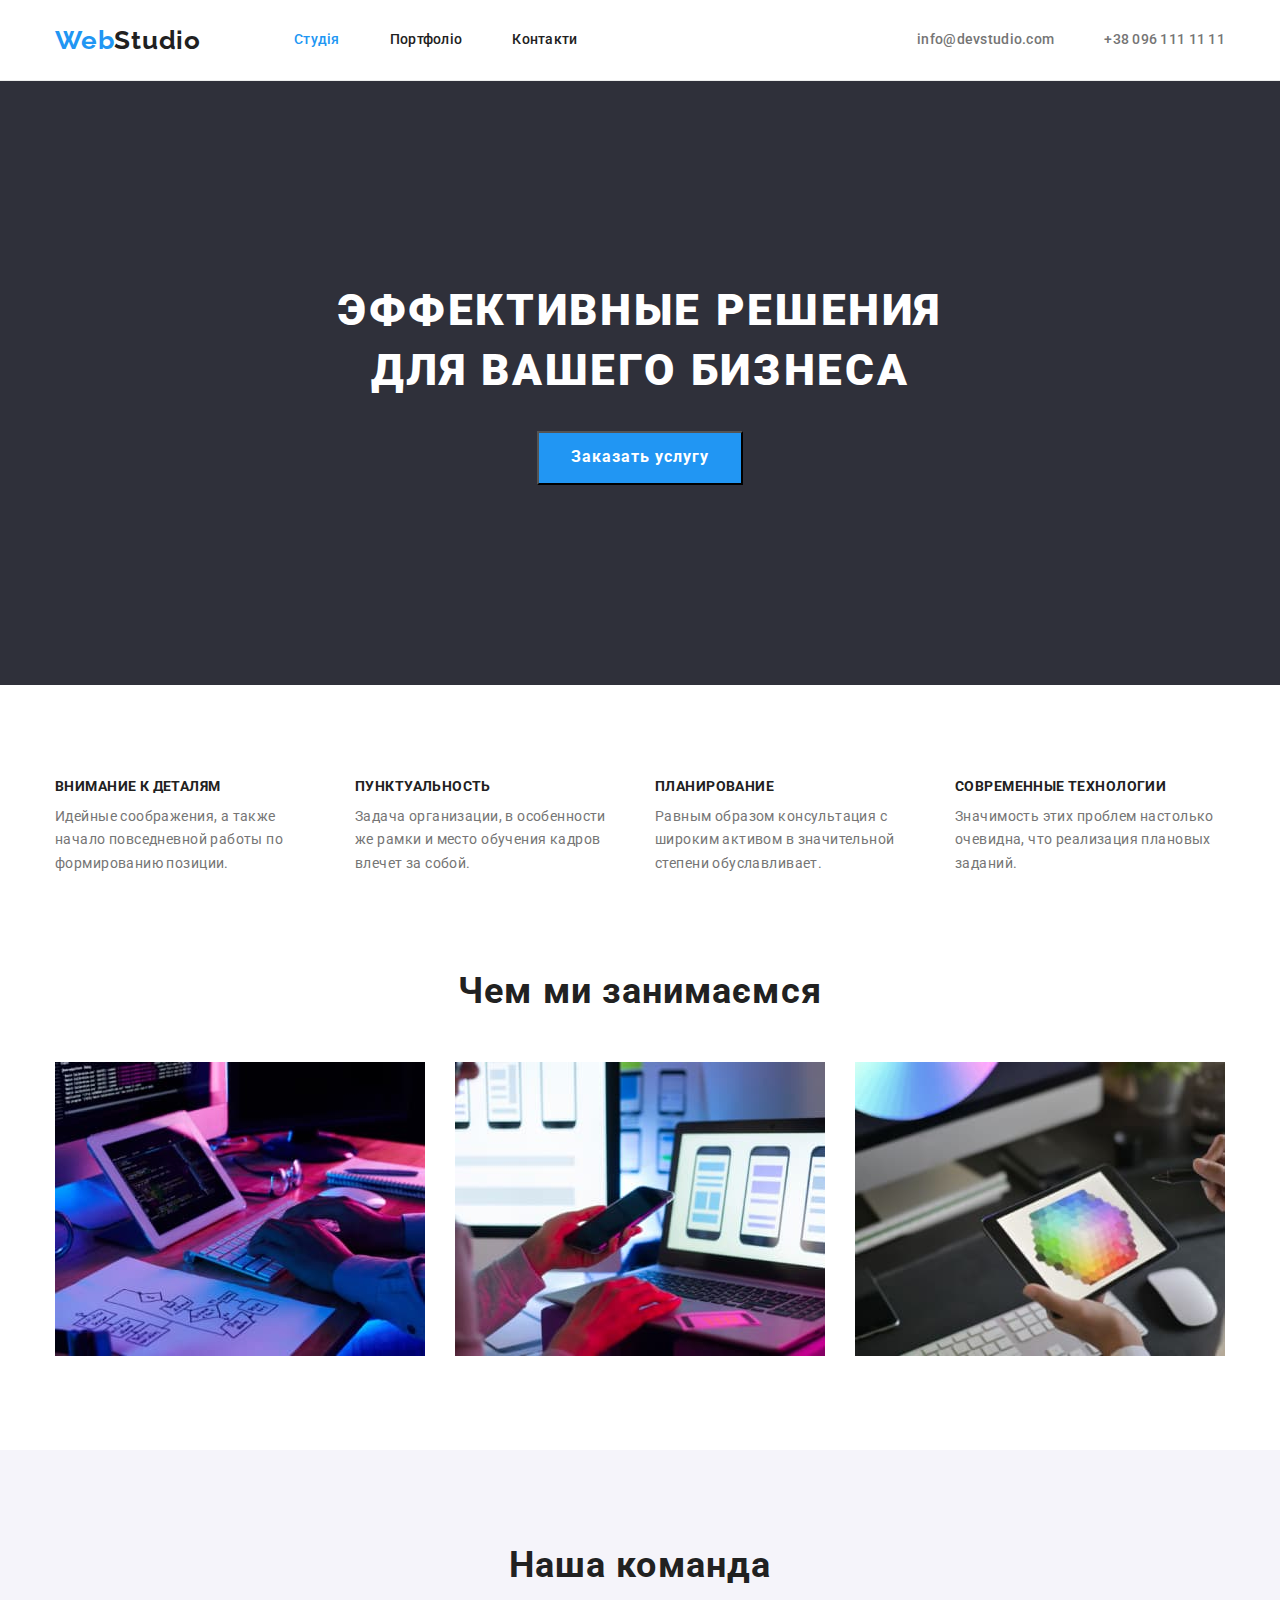
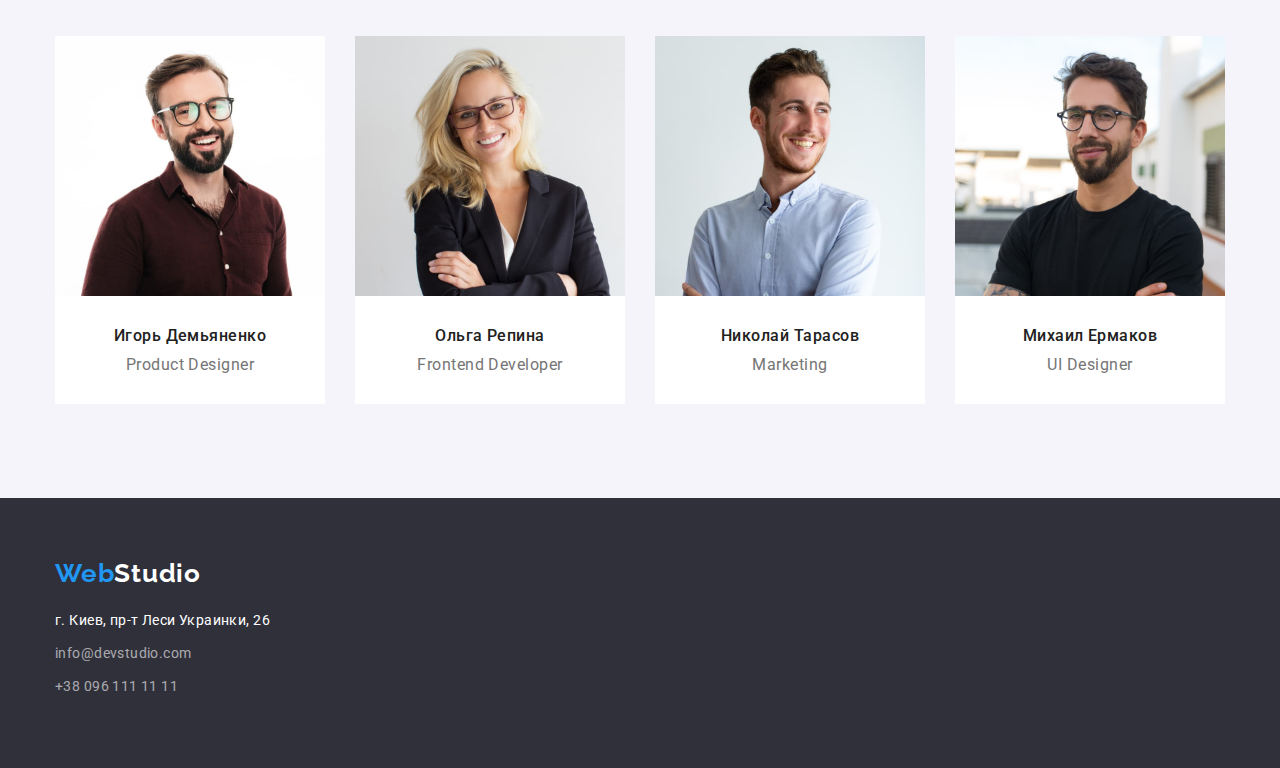
<file: index.html>
<!DOCTYPE html>
<html lang="ru">

<head>
  <meta charset="utf-8" />
  <meta http-equiv="X-UA-Compatible" content="IE=edge" />
  <title>Студія</title>
  <link href="https://fonts.googleapis.com/css2?family=Raleway:wght@700&family=Roboto:wght@400;500;700;900&display=swap"
    rel="stylesheet">
  <link rel="stylesheet" href="https://cdnjs.cloudflare.com/ajax/libs/modern-normalize/1.1.0/modern-normalize.min.css">
  <link rel="stylesheet" href="./css/styles.css">
  <meta name="viewport" content="width=device-width, initial-scale=1" />

</head>

<body>
  <header class="header">
    <div class="container header-container">
      <a class="logo" href="index.html"> <span class="logo-blu">Web</span>Studio</a>
      <nav class="header-nav">
        <ul class="nav-list list">
          <li class="nav-list-item"><a class="header-link header-link-active" href="">Студія</a></li>
          <li class="nav-list-item"><a class="header-link" href="./portfolio.html">Портфоліо</a></li>
          <li class="nav-list-item"><a class="header-link" href="">Контакти</a></li>
        </ul>
      </nav>
      <ul class="header-list list">
        <li class="header-list-item">
          <a class="header-link mail" href="mailto:info@devstudio.com">info@devstudio.com</a>
        </li>
        <li class="header-list-item">
          <a class="header-link tel" href="tel:+380961111111">+38 096 111 11 11</a>
        </li>
      </ul>
    </div>
  </header>
  <main>
    <!--Герой-->
    <div>
      <section class="section hero">
        <div class="container">
          <h1 class="hero-title">Эффективные решения для вашего бизнеса</h1>
          <button class="btn" type="button">Заказать услугу</button>
        </div>
      </section>
    </div>
    <!--Переваги-->
    <section class="section benefits">
      <div class="container">
        <ul class="list benefits-list">
          <li class="list-item benefits-list-item">
            <h3 class="benefits-title">Внимание к деталям</h3>
            <p class="benefits-text">
              Идейные соображения, а также начало повседневной работы по
              формированию позиции.
            </p>
          </li>
          <li class="list-item benefits-list-item">
            <h3 class="benefits-title">Пунктуальность</h3>
            <p class="benefits-text">
              Задача организации, в особенности же рамки и место обучения кадров
              влечет за собой.
            </p>
          </li>
          <li class="list-item benefits-list-item">
            <h3 class="benefits-title">Планирование</h3>
            <p class="benefits-text">
              Равным образом консультация с широким активом в значительной
              степени обуславливает.
            </p>
          </li>
          <li class="list-item benefits-list-item">
            <h3 class="benefits-title">Современные технологии</h3>
            <p class="benefits-text">
              Значимость этих проблем настолько очевидна, что реализация
              плановых заданий.
            </p>
          </li>
        </ul>
      </div>
    </section>
    <!--Що ми робимо-->
    <section class="section work">
      <div class="container">
        <h2 class="work-title">Чем ми занимаємся</h2>
        <ul class="list work-list">
          <li class="list-item">
            <img class="img-work" src="./images/img(4).jpg" alt="Робота з ноутбуком" width="370" height="294" />
          </li>
          <li class="list-item">
            <img class="img-work" src="./images/img(5).jpg" alt="Робота з телефоном" width="370" height="294" />
          </li>
          <li class="list-item">
            <img class="img-work" src="./images/img(6).jpg" alt="Робота з планшетом" width="370" height="294" />
          </li>
        </ul>
      </div>
    </section>
    <!--Команда-->
    <section class="section team">
      <div class="container">
        <h2 class="team-title">Наша команда</h2>
        <ul class="list team-list">
          <li class="list-item team-list-item">
            <img class="team-img" src="./images/Workers/img.jpg" alt="фото Ігоря Дем'яненка" width="270" height="260" />
            <div class="team-text">
              <h3 class="name-worker">Игорь Демьяненко</h3>
              <p class="profession">Product Designer</p>
            </div>
          </li>
          <li class="list-item team-list-item">
            <img class="team-img" src="./images/Workers/img(1).jpg" alt="фото Ольги Репиної" width="270" height="260" />
            <div class="team-text">
              <h3 class="name-worker">Ольга Репина</h3>
              <p class="profession">Frontend Developer</p>
            </div>
          </li>
          <li class="list-item team-list-item">
            <img class="team-img" src="./images/Workers/img(2).jpg" alt="фото Николая Тарасова" width="270"
              height="260" />
            <div class="team-text">
              <h3 class="name-worker">Николай Тарасов</h3>
              <p class="profession">Marketing</p>
            </div>
          </li>
          <li class="list-item team-list-item">
            <img class="team-img" src="./images/Workers/img(3).jpg" alt="фото Михаила Ермакова" width="270"
              height="260" />
            <div class="team-text">
              <h3 class="name-worker">Михаил Ермаков</h3>
              <p class="profession">UI Designer</p>
            </div>
          </li>

        </ul>
      </div>
    </section>
  </main>
  <footer class="footer">
    <div class="container">
      <a class="footer-link" href="index.html"> <span class="footer-logo">Web</span>Studio </a>
      <address class="address">
        <ul class="list">
          <li class="list-item city-address">г. Киев, пр-т Леси Украинки, 26</li>
          <li class="list-item"><a class="footer-contacts footer-mail"
              href="mailto:info@devstudio.com">info@devstudio.com</a></li>
          <li class="list-item"><a class="footer-contacts footer-tel" href="tel:+380961111111">+38 096 111 11 11</a>
          </li>
        </ul>
      </address>
    </div>
  </footer>
</body>

</html>
</file>
<file: css/styles.css>
:root {
  /*fonts*/
  --main-font: "roboto", sans-serif;
  --secondary-font: "raleway", sans-serif;
  /*text color*/
  --main-tx-cl: #212121;
  --seccond-tx-cl: #757575;
  /*backround color*/
  --light-bg-cl: #ffffff;
  --dark-bg-cl: #2f303a;
  --cl-active: #2196f3;
  --secondary-bg-cl: #f5f4fa;
}
body {
  font-family: var(--main-font);
  color: var(--main-tx-cl);
}
h1,
h2,
h3,
h4,
h5,
h6,
p {
  margin: 0;
}
.container {
  width: 1200px;
  padding-left: 15px;
  padding-right: 15px;
  margin-left: auto;
  margin-right: auto;
}
.section {
  padding-top: 94px;
  padding-bottom: 94px;
}
img{
    display: block;
}
/*header*/
.header{
  border-bottom: 1px solid #ECECEC;
}
.header-container {
  display: flex;
  align-items: center;

  
}
.logo {
  font-family: var(--secondary-font);
  color: var(--main-tx-cl);
  text-decoration: none;
  font-weight: 700;
  font-size: 26px;
  line-height: 1.19;
  letter-spacing: 0.03em;

  margin-right: 93px;
}
.logo:hover,
.logo:focus {
  text-decoration: underline;
  text-decoration-color: var(--cl-active);
}
.logo-blu {
  color: var(--cl-active);
}
.header-link {
  display: inline-block;
  text-decoration: none;
  color: var(--main-tx-cl);
  font-weight: 500;
  font-size: 14px;
  line-height: 1.14;
  letter-spacing: 0.02em;

  padding-top: 32px;
  padding-bottom: 32px;
}
.header-link:hover,
.header-link:focus {
  color: var(--cl-active);
}
.nav-list {
  display: flex;
  gap: 50px;
}
.list {
  list-style: none;
  margin: 0;
  padding: 0;
}
.header-list {
  display: flex;
  gap: 50px;
  margin-left: auto;
}
.header-link-active {
  color: var(--cl-active);
}
.tel,
.mail {
  color: var(--seccond-tx-cl);
}

/*hero*/
.hero {
  background-color: var(--dark-bg-cl);
  padding-top: 200px ;
  padding-bottom: 200px;
  
}
.hero-title {
  width: 696px;
  font-weight: 900;
  font-size: 44px;
  line-height: 1.36;
  text-align: center;
  letter-spacing: 0.06em;
  text-transform: uppercase;
  color: var(--light-bg-cl);
  margin-bottom: 30px;
  margin-left: auto;
  margin-right: auto;
}
.btn {
  cursor: pointer;
  color: var(--light-bg-cl);
  background-color: var(--cl-active);
  font-weight: 700;
  font-size: 16px;
  line-height: 1.88;
  display: flex;
  align-items: center;
  text-align: center;
  letter-spacing: 0.06em;
  padding-top: 9px;
  padding-left: 32px;
  padding-right: 32px;
  padding-bottom: 11px;

  margin-left: auto;
  margin-right: auto;
}

/*Переваги*/
.benefits {
  padding-bottom: 0;
}
.benefits-list {
  display: flex;
  gap: 30px;
}
.benefits-list-item{
  width: 270px;
}
.benefits-title {
  color: var(--main-tx-cl);
  font-weight: 700;
  font-size: 14px;
  line-height: 1.14;
  letter-spacing: 0.03em;
  text-transform: uppercase;
  margin-bottom: 10px;
}
.benefits-text {
  color: var(--seccond-tx-cl);
  font-size: 14px;
  line-height: 1.7;
  letter-spacing: 0.03em;
}

/*work*/

.work-title {
  color: var(--main-tx-cl);
  font-weight: 700;
  font-size: 36px;
  line-height: 1.17;
  text-align: center;
  letter-spacing: 0.03em;

  margin-bottom: 50px;
}
.work-list {
  display: flex;
  gap: 30px;
 
}
/*team*/
.team {
  background-color: var(--secondary-bg-cl);
}
.team-title {
  color: var(--main-tx-cl);
  font-weight: 700;
  font-size: 36px;
  line-height: 1.17;
  text-align: center;
  letter-spacing: 0.03em;

  margin-bottom: 50px;
}

.team-list {
  display: flex;
  gap: 30px;
  padding-left: 0;
}
.team-list-item {
  background-color: var(--light-bg-cl);
}
.team-text{
  padding-top: 30px;
  padding-bottom: 30px;
}
.name-worker {
  color: var(--main-tx-cl);
  font-weight: 500;
  font-size: 16px;
  line-height: 1.19;
  text-align: center;
  letter-spacing: 0.03em;
  margin-bottom: 10px;

}
.profession {
  color: var(--seccond-tx-cl);
  font-size: 16px;
  line-height: 1.19;
  text-align: center;
  letter-spacing: 0.03em;
  
}
/* footer*/
.footer {
  background-color: var(--dark-bg-cl);
  padding-top: 60px;
  padding-bottom: 60px;
}
.footer-link {
  color: #ffffff;
  font-family: var(--secondary-font);
  font-weight: 700;
  font-size: 26px;
  line-height: 1.19;
  letter-spacing: 0.03em;
  text-decoration: none;


}
.footer-logo {
  color: var(--cl-active);
}
.footer-link:hover,
.footer-link:focus {
  text-decoration: underline;
  text-decoration-color: var(--cl-active);
}
.city-address {
  font-style: normal;
  font-size: 14px;
  line-height: 1.71;
  letter-spacing: 0.03em;
  color: #ffffff;

  margin-top: 20px;
  margin-bottom: 9px;
  
}
.footer-contacts {
  display: inline-block;
  font-style: normal;
  font-weight: 400;
  font-size: 14px;
  line-height: 1.71;
  letter-spacing: 0.03em;
  color: rgba(255, 255, 255, 0.6);
  text-decoration: none;

  margin-bottom: 9px;
}

.footer-contacts:hover,
.footer-contacts:focus {
  color: var(--cl-active);
}

/*Portfolio*/
.portfolio {
  background-color: var(--light-bg-cl);
}
.filter-list {
  display: flex;
  margin-bottom: 50px;
  justify-content: center;
  gap: 8px;
}
.btn-portfolio {
  font-family: inherit;
  background-color: var(--secondary-bg-cl);
  color: var(--main-tx-cl);
  font-weight: 500;
  font-size: 16px;
  line-height: 1.62;
  text-align: center;
  letter-spacing: 0.03em;
  padding: 6px 22px;

  border: none;
}
.btn-portfolio:hover,
.btn-portfolio:focus {
  background-color: var(--cl-active);
  color: var(--light-bg-cl);
  cursor: pointer;
}
.portfolio-list {
  display: flex;
  flex-wrap: wrap;
  padding-left: 0;
  gap: 30px;
  flex-grow: calc(100%- (30px * 2) / 3);
}
.portfolio-link {
  text-decoration: none;
}
.portfolio-text{
    padding: 20px 24px;
    border-bottom: 1px solid #EEEEEE;
    border-left: 1px solid #EEEEEE;
border-right: 1px solid #EEEEEE;
}

.card-title {
  color: var(--main-tx-cl);
  font-weight: 700;
  font-size: 18px;
  line-height: 2;
  letter-spacing: 0.06em;
 
}
.card-variety {
  color: var(--seccond-tx-cl);
  font-size: 16px;
  line-height: 1.88;
  letter-spacing: 0.03em;

 
}
.portfolio-link:hover,
.portfolio-link:focus {
  text-decoration: underline;
  text-decoration-color: var(--cl-active);
}
</file>
